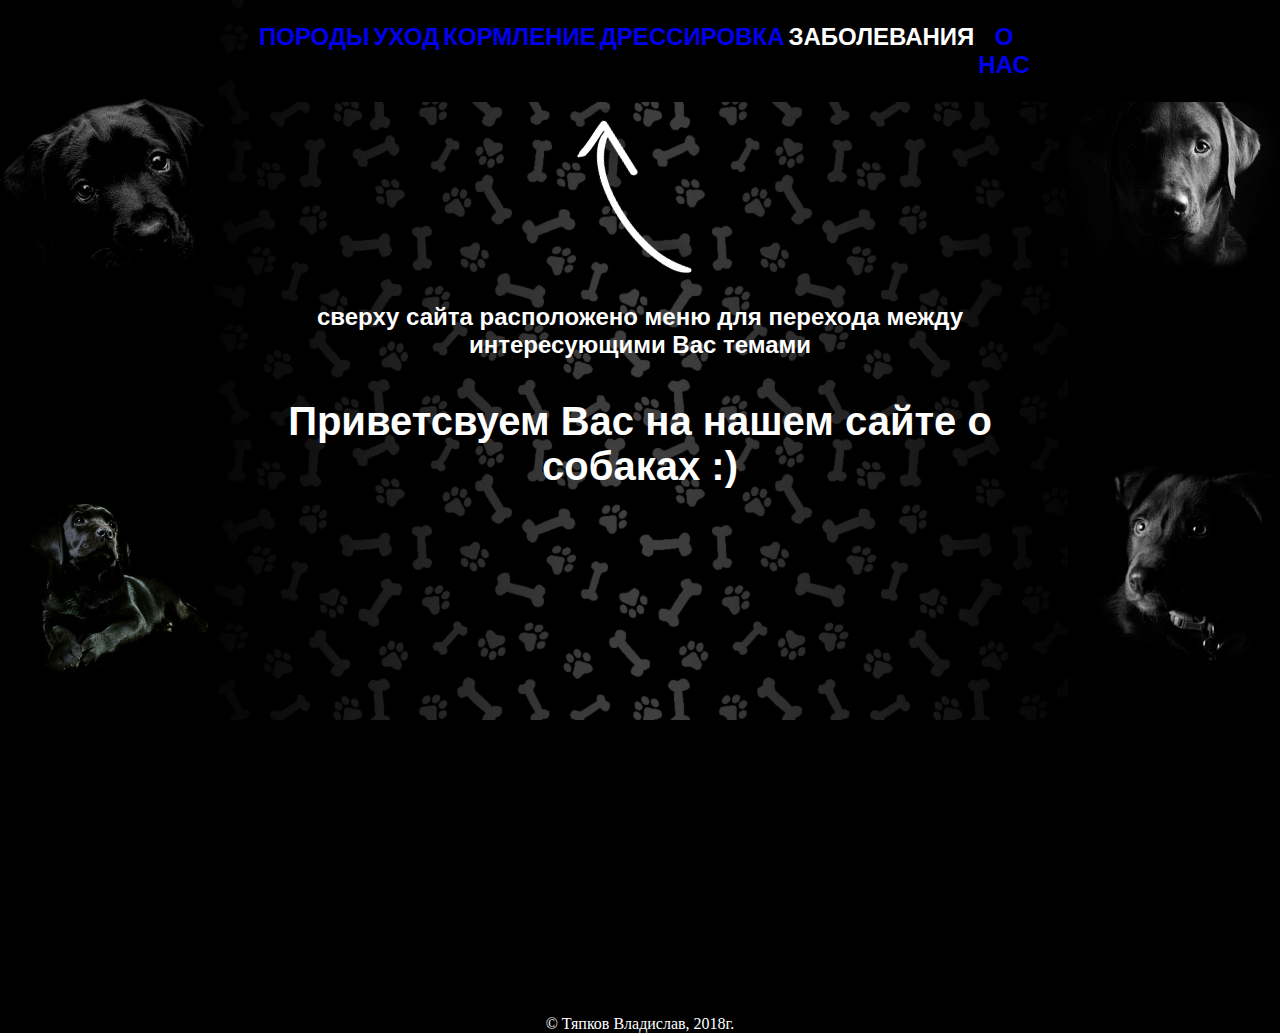
<file: web/index.html>
<!DOCTYPE html PUBLIC "-//W3C//DTD HTML 4.01 Transitional//EN"" "http://www.w3.org/TR/html4/loose.dtd">
<html>
<link rel="stylesheet" type="text/css" href="css/style.css">
<head>
<title>ГЛАВАНЯ</title>
</head>
<body>
<table class="fixed" background="images/123123.jpg">
  <tr>
    <td><h2><a href="poroda.html">ПОРОДЫ &nbsp;&nbsp;&nbsp;&nbsp;&nbsp;&nbsp;&nbsp;&nbsp;&nbsp;</a></h2></td>
	<td><h2><a href="uhod.html">УХОД &nbsp;&nbsp;&nbsp;&nbsp;&nbsp;&nbsp;&nbsp;&nbsp;</a></h2></td>
    <td><h2><a href="kormlenie.html">КОРМЛЕНИЕ &nbsp;&nbsp;&nbsp;&nbsp;&nbsp;&nbsp;&nbsp;&nbsp;&nbsp;&nbsp;</a></h2></td>
    <td><h2><a href="dress.html">ДРЕССИРОВКА &nbsp;&nbsp;&nbsp;&nbsp;&nbsp;&nbsp;&nbsp;&nbsp;&nbsp;&nbsp;</a></h2></td>
    <td><h2>ЗАБОЛЕВАНИЯ &nbsp;&nbsp;&nbsp;&nbsp;&nbsp;&nbsp;&nbsp;&nbsp;&nbsp;</h2></td>
    <td><h2><a href="nas.html">О НАС</a></h2></td>
	 <td>&nbsp;&nbsp;&nbsp;&nbsp;&nbsp;&nbsp;&nbsp;&nbsp;&nbsp;&nbsp;&nbsp;&nbsp;&nbsp;&nbsp;&nbsp;&nbsp;&nbsp;&nbsp;&nbsp;&nbsp;&nbsp;&nbsp;&nbsp;&nbsp;&nbsp;&nbsp;&nbsp;&nbsp;&nbsp;&nbsp;&nbsp;&nbsp;&nbsp;&nbsp;&nbsp;&nbsp;&nbsp;&nbsp;&nbsp;&nbsp;&nbsp;&nbsp;&nbsp;&nbsp;&nbsp;&nbsp;&nbsp;&nbsp;&nbsp;&nbsp;&nbsp;&nbsp;&nbsp;&nbsp;&nbsp;&nbsp;&nbsp;&nbsp;&nbsp;&nbsp;&nbsp;&nbsp;&nbsp;&nbsp;&nbsp;&nbsp;&nbsp;&nbsp;&nbsp;&nbsp;&nbsp;&nbsp;&nbsp;&nbsp;&nbsp;&nbsp;&nbsp;&nbsp;&nbsp;&nbsp;&nbsp;&nbsp;&nbsp;&nbsp;&nbsp;&nbsp;&nbsp;&nbsp;&nbsp;&nbsp;&nbsp;&nbsp;&nbsp;&nbsp;&nbsp;&nbsp;&nbsp;&nbsp;&nbsp;&nbsp;&nbsp;&nbsp;&nbsp;&nbsp;&nbsp;&nbsp;&nbsp;&nbsp;&nbsp;&nbsp;&nbsp;&nbsp;&nbsp;&nbsp;&nbsp;&nbsp;&nbsp;&nbsp;&nbsp;&nbsp;&nbsp;&nbsp;&nbsp;&nbsp;&nbsp;&nbsp;&nbsp;&nbsp;&nbsp;&nbsp;&nbsp;&nbsp;&nbsp;&nbsp;&nbsp;&nbsp;&nbsp;&nbsp;&nbsp;&nbsp;&nbsp;&nbsp;&nbsp;&nbsp;&nbsp;&nbsp;&nbsp;&nbsp;&nbsp;&nbsp;&nbsp;&nbsp;&nbsp;&nbsp;&nbsp;&nbsp;&nbsp;&nbsp;&nbsp;&nbsp;&nbsp;&nbsp;&nbsp;&nbsp;&nbsp;</td>
  </tr>
</table><br><br><br><br><br><br>
<img  class="center-img" src="images/index.png">

<h1>сверху сайта расположено меню для перехода между интересующими Вас темами</h1>
<h3>Приветсвуем Вас на нашем сайте о собаках :)</h3>
<br><br><br><br><br><br><br><br><br><br><br><br><br><br><br><br><br><br><br><br><br><br><br><br><br><br><br>
<footer>© Тяпков Владислав, 2018г.</footer>
</body>
</html>
</file>
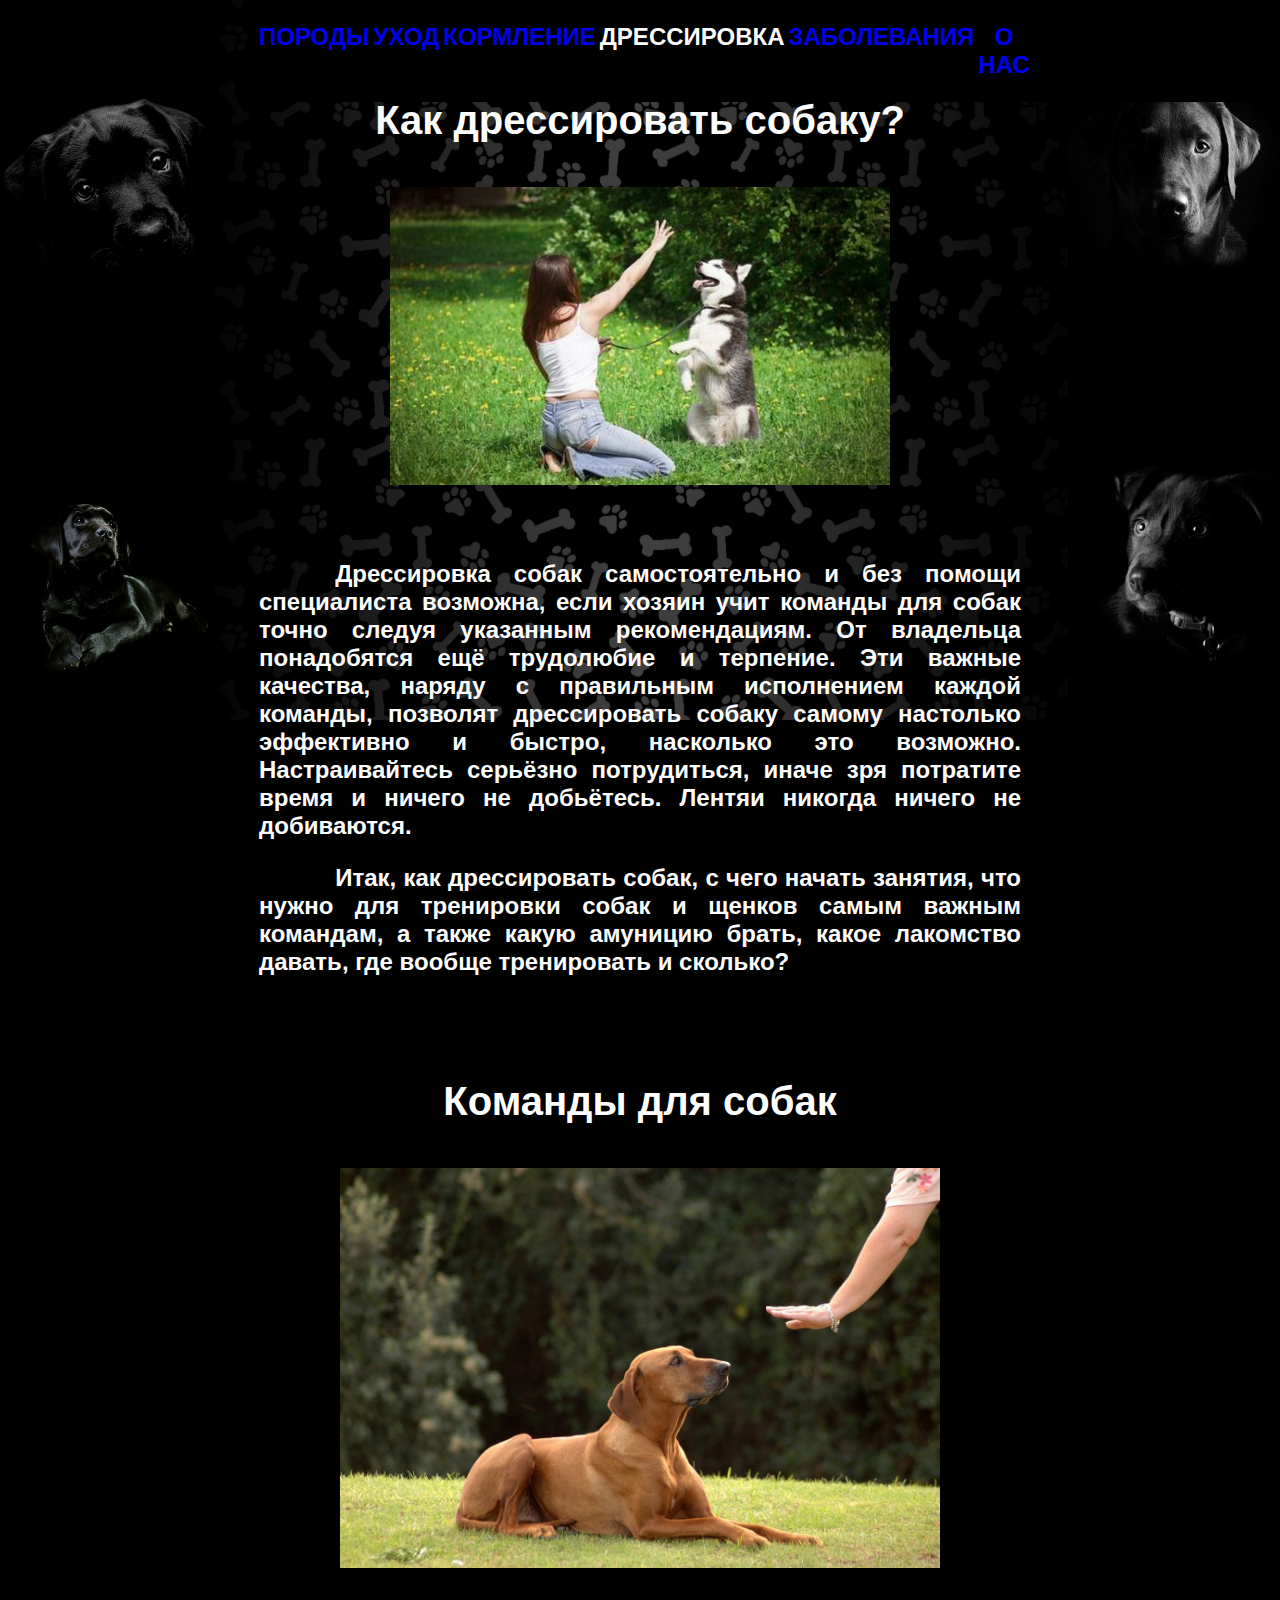
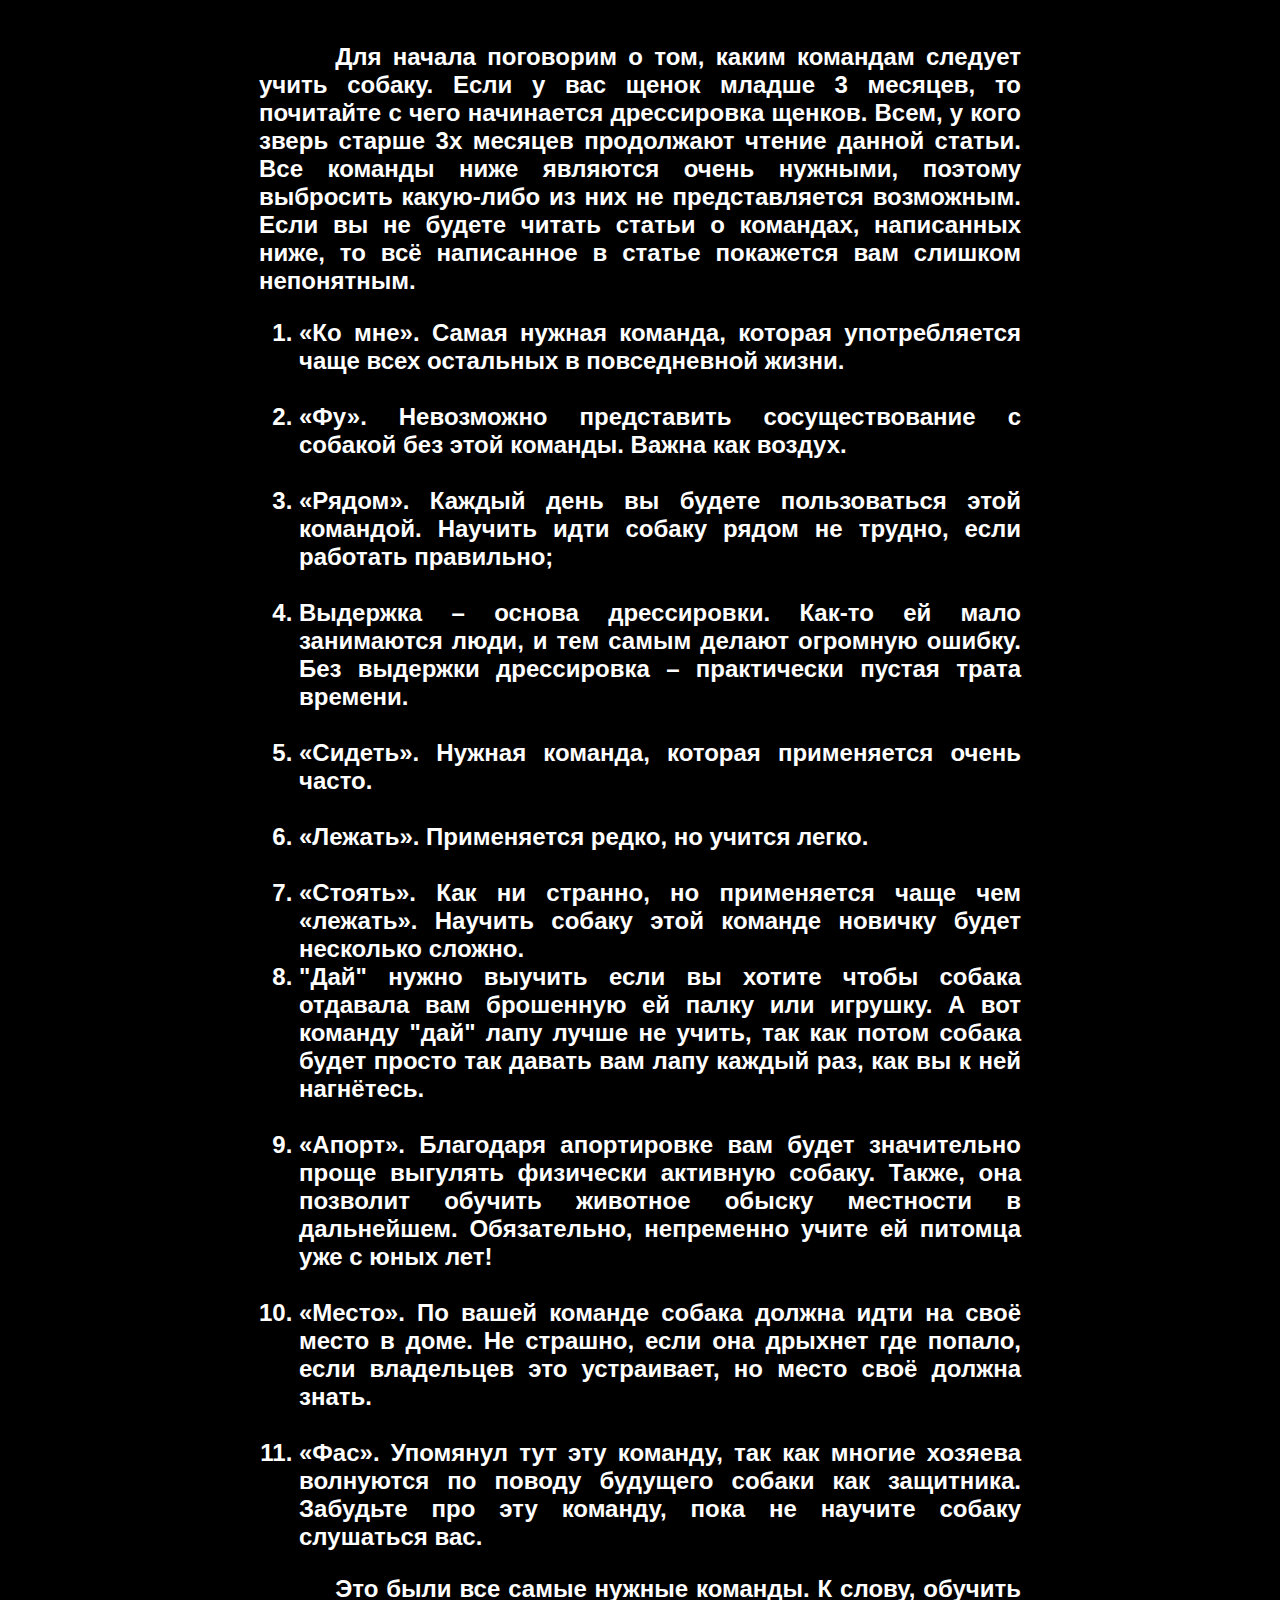
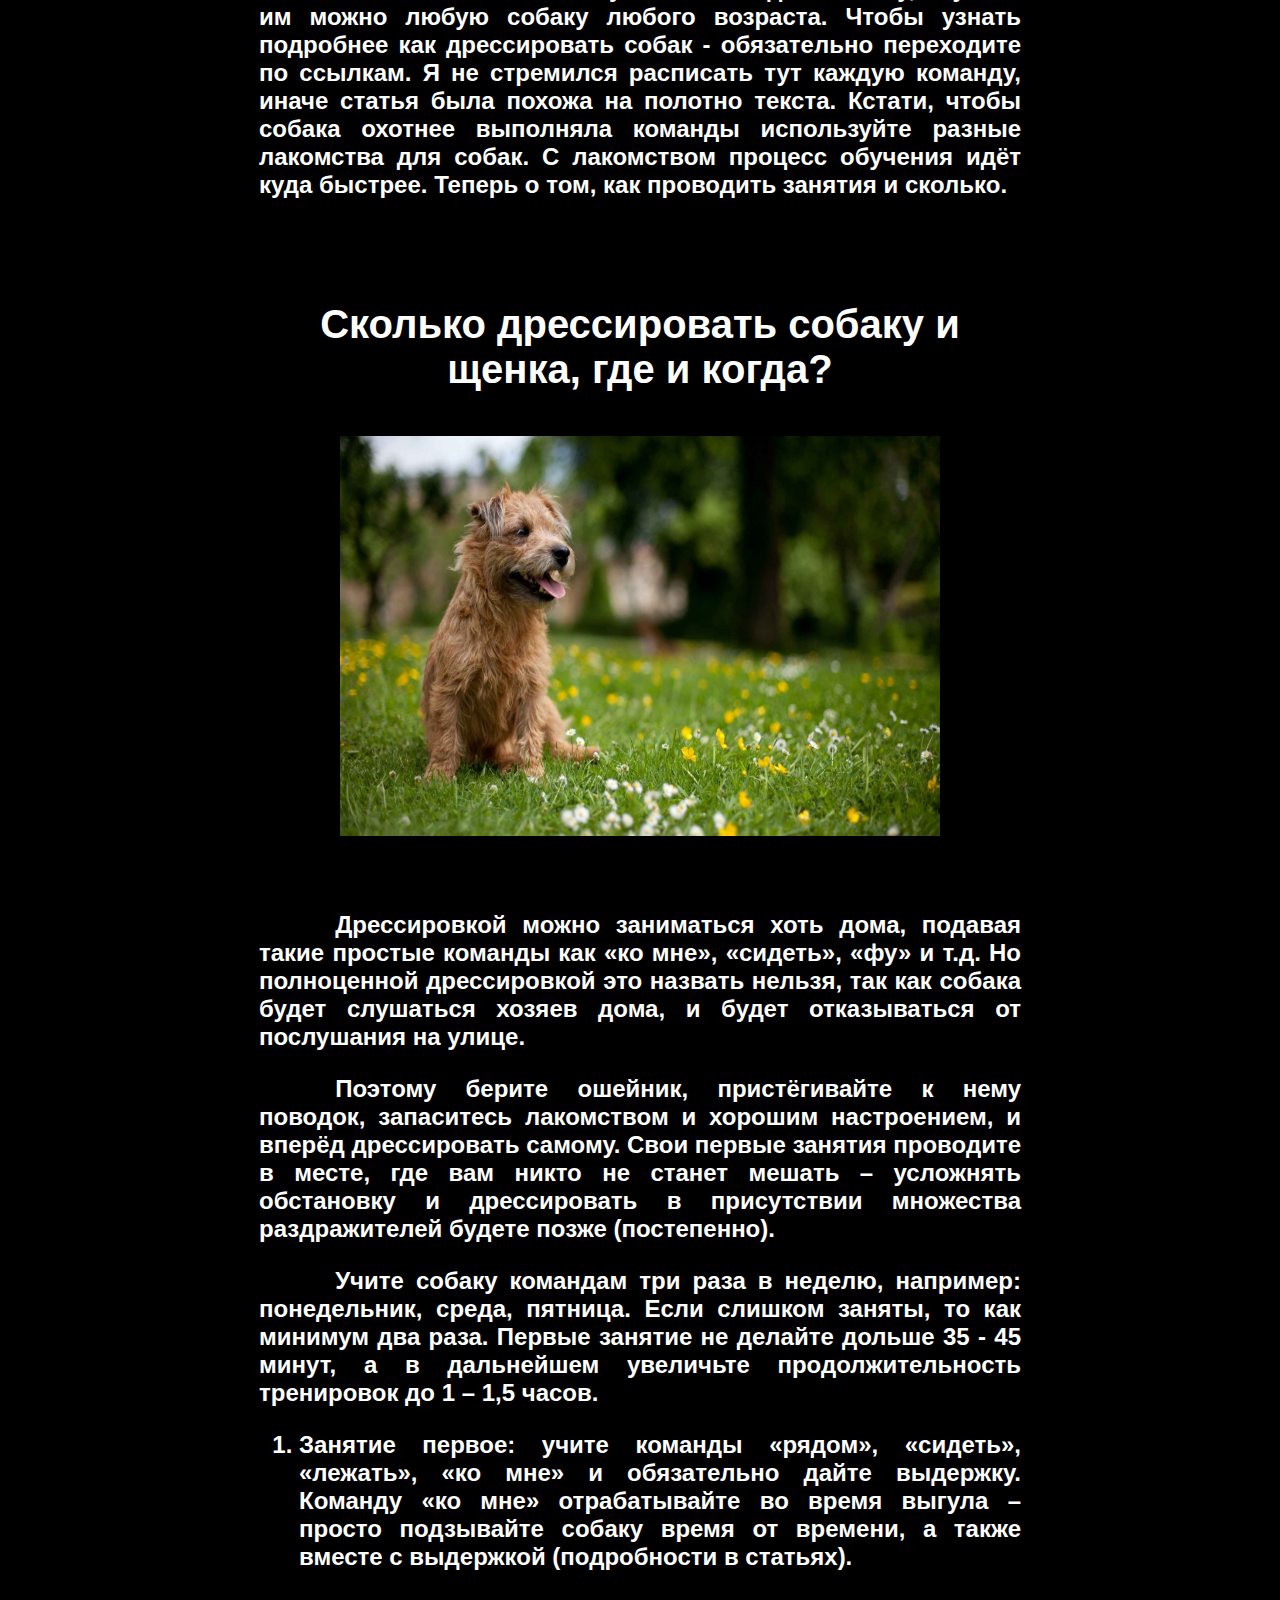
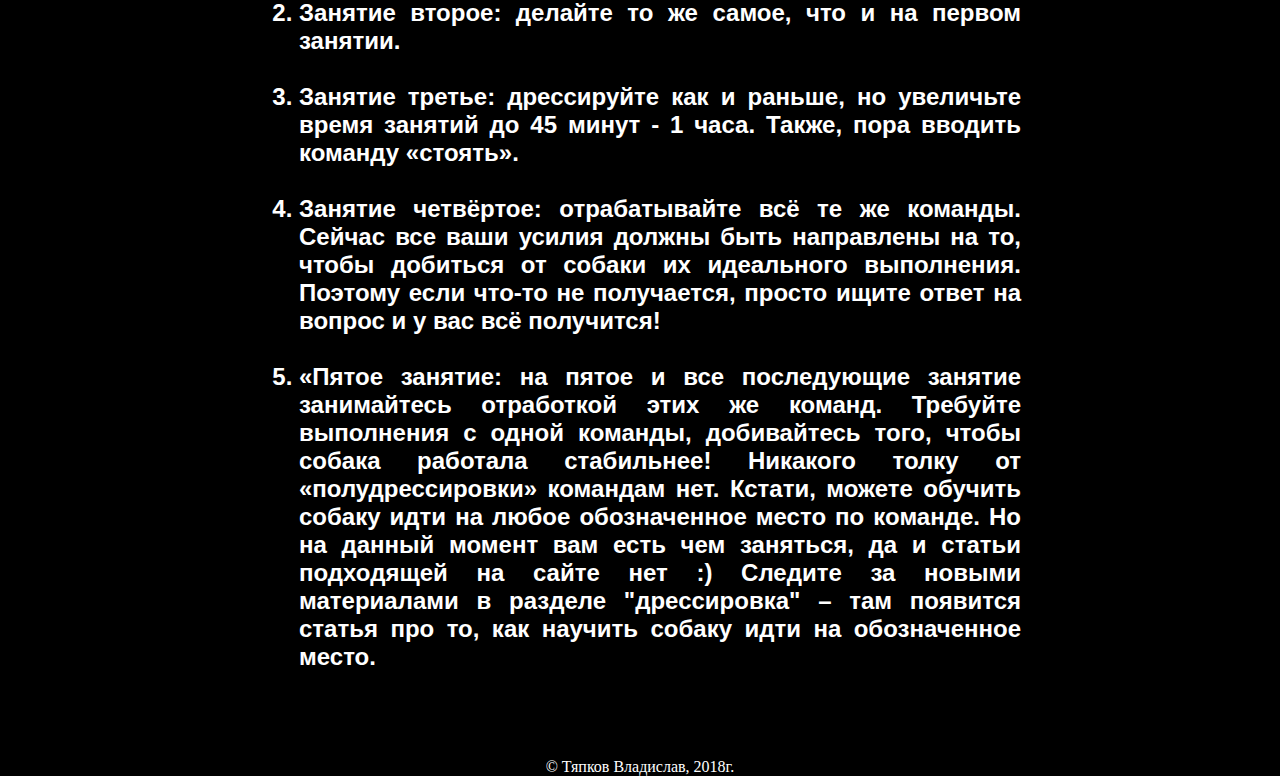
<file: web/dress.html>
<!DOCTYPE html PUBLIC "-//W3C//DTD HTML 4.01 Transitional//EN"" "http://www.w3.org/TR/html4/loose.dtd">
<html>
<link rel="stylesheet" type="text/css" href="css/style.css">
<head>
<title>ДРЕССИРОВКА</title>
</head>
<body>
<table class="fixed" background="images/123123.jpg">
  <tr>
    <td><h2><a href="poroda.html">ПОРОДЫ &nbsp;&nbsp;&nbsp;&nbsp;&nbsp;&nbsp;&nbsp;&nbsp;&nbsp;</a></h2></td>
	<td><h2><a href="uhod.html">УХОД &nbsp;&nbsp;&nbsp;&nbsp;&nbsp;&nbsp;&nbsp;&nbsp;</a></h2></td>
    <td><h2><a href="kormlenie.html">КОРМЛЕНИЕ &nbsp;&nbsp;&nbsp;&nbsp;&nbsp;&nbsp;&nbsp;&nbsp;&nbsp;&nbsp;</a></h2></td>
    <td><h2>ДРЕССИРОВКА &nbsp;&nbsp;&nbsp;&nbsp;&nbsp;&nbsp;&nbsp;&nbsp;&nbsp;&nbsp;</h2></td>
    <td><h2><a href="bol.html">ЗАБОЛЕВАНИЯ &nbsp;&nbsp;&nbsp;&nbsp;&nbsp;&nbsp;&nbsp;&nbsp;&nbsp;</a></h2></td>
    <td><h2><a href="nas.html">О НАС</a></h2></td>
	 <td>&nbsp;&nbsp;&nbsp;&nbsp;&nbsp;&nbsp;&nbsp;&nbsp;&nbsp;&nbsp;&nbsp;&nbsp;&nbsp;&nbsp;&nbsp;&nbsp;&nbsp;&nbsp;&nbsp;&nbsp;&nbsp;&nbsp;&nbsp;&nbsp;&nbsp;&nbsp;&nbsp;&nbsp;&nbsp;&nbsp;&nbsp;&nbsp;&nbsp;&nbsp;&nbsp;&nbsp;&nbsp;&nbsp;&nbsp;&nbsp;&nbsp;&nbsp;&nbsp;&nbsp;&nbsp;&nbsp;&nbsp;&nbsp;&nbsp;&nbsp;&nbsp;&nbsp;&nbsp;&nbsp;&nbsp;&nbsp;&nbsp;&nbsp;&nbsp;&nbsp;&nbsp;&nbsp;&nbsp;&nbsp;&nbsp;&nbsp;&nbsp;&nbsp;&nbsp;&nbsp;&nbsp;&nbsp;&nbsp;&nbsp;&nbsp;&nbsp;&nbsp;&nbsp;&nbsp;&nbsp;&nbsp;&nbsp;&nbsp;&nbsp;&nbsp;&nbsp;&nbsp;&nbsp;&nbsp;&nbsp;&nbsp;&nbsp;&nbsp;&nbsp;&nbsp;&nbsp;&nbsp;&nbsp;&nbsp;&nbsp;&nbsp;&nbsp;&nbsp;&nbsp;&nbsp;&nbsp;&nbsp;&nbsp;&nbsp;&nbsp;&nbsp;&nbsp;&nbsp;&nbsp;&nbsp;&nbsp;&nbsp;&nbsp;&nbsp;&nbsp;&nbsp;&nbsp;&nbsp;&nbsp;&nbsp;&nbsp;&nbsp;&nbsp;&nbsp;&nbsp;&nbsp;&nbsp;&nbsp;&nbsp;&nbsp;&nbsp;&nbsp;&nbsp;&nbsp;&nbsp;&nbsp;&nbsp;&nbsp;&nbsp;&nbsp;&nbsp;&nbsp;&nbsp;&nbsp;&nbsp;&nbsp;&nbsp;&nbsp;&nbsp;&nbsp;&nbsp;&nbsp;&nbsp;&nbsp;&nbsp;&nbsp;&nbsp;&nbsp;&nbsp;&nbsp;</td>
  </tr>
</table><br><br><br>
<h3 class ="word">Как дрессировать собаку?</h3>
<p align="center"><img border="0" width="500px" hieght="300px" src="images/dress.jpg"></p>
<table width="100%" >
  <tr>
    <td><h6><p style="text-indent: 10%;">Дрессировка собак самостоятельно и без помощи специалиста возможна, если хозяин учит команды для собак точно следуя указанным рекомендациям. От владельца понадобятся ещё трудолюбие и терпение. Эти важные качества, наряду с правильным исполнением каждой команды, позволят дрессировать собаку самому настолько эффективно и быстро, насколько это возможно. Настраивайтесь серьёзно потрудиться, иначе зря потратите время и ничего не добьётесь. Лентяи никогда ничего не добиваются.</p>

<p style="text-indent: 10%;">Итак, как дрессировать собак, с чего начать занятия, что нужно для тренировки собак и щенков самым важным командам, а также какую амуницию брать, какое лакомство давать, где вообще тренировать и сколько?</p></h6></td>
  </tr>
</table>

<h3 class ="word">Команды для собак</h3>
<p align="center"><img border="0" width="600" height="400" src="images/dress1.jpeg"></p>
<table width="100%">
  <tr>
    <td><h6><p style="text-indent: 10%;">Для начала поговорим о том, каким командам следует учить собаку. Если у вас щенок младше 3 месяцев, то почитайте с чего начинается дрессировка щенков. Всем, у кого зверь старше 3х месяцев продолжают чтение данной статьи.

Все команды ниже являются очень нужными, поэтому выбросить какую-либо из них не представляется возможным. Если вы не будете читать статьи о командах, написанных ниже, то всё написанное в статье покажется вам слишком непонятным.
	 <ol>
        <li>«Ко мне». Самая нужная команда, которая употребляется чаще всех остальных в повседневной жизни.</li><br>
        <li>«Фу». Невозможно представить сосуществование с собакой без этой команды. Важна как воздух.</li><br>
        <li>«Рядом». Каждый день вы будете пользоваться этой командой. Научить идти собаку рядом не трудно, если работать правильно;</li><br>
        <li>Выдержка – основа дрессировки. Как-то ей мало занимаются люди, и тем самым делают огромную ошибку. Без выдержки дрессировка – практически пустая трата времени.</li><br>
        <li>«Сидеть». Нужная команда, которая применяется очень часто.</li><br>
        <li>«Лежать». Применяется редко, но учится легко.</li><br>
        <li>«Стоять». Как ни странно, но применяется чаще чем «лежать». Научить собаку этой команде новичку будет несколько сложно.</li>
        <li>"Дай" нужно выучить если вы хотите чтобы собака отдавала вам брошенную ей палку или игрушку. А вот команду "дай" лапу лучше не учить, так как потом собака будет просто так давать вам лапу каждый раз, как вы к ней нагнётесь.</li><br>
		<li>«Апорт». Благодаря апортировке вам будет значительно проще выгулять физически активную собаку. Также, она позволит обучить животное обыску местности в дальнейшем. Обязательно, непременно учите ей питомца уже с юных лет!</li><br>
		<li>«Место». По вашей команде собака должна идти на своё место в доме. Не страшно, если она дрыхнет где попало, если владельцев это устраивает, но место своё должна знать.</li><br>
        <li>«Фас». Упомянул тут эту команду, так как многие хозяева волнуются по поводу будущего собаки как защитника. Забудьте про эту команду, пока не научите собаку слушаться вас.</li>
  </ol>
  <p style="text-indent: 10%;">Это были все самые нужные команды. К слову, обучить им можно любую собаку любого возраста. Чтобы узнать подробнее как дрессировать собак - обязательно переходите по ссылкам. Я не стремился расписать тут каждую команду, иначе статья была похожа на полотно текста. Кстати, чтобы собака охотнее выполняла команды используйте разные лакомства для собак. С лакомством процесс обучения идёт куда быстрее.

Теперь о том, как проводить занятия и сколько.</p>
  
	</p></h6></td>
  </tr>
</table>

<h3 class ="word">Сколько дрессировать собаку и щенка, где и когда?</h3>
<p align="center"><img border="0" width="600" height="400" src="images/dress2.jpg"></p>
<table width="100%">
  <tr>
	<td><h6><p style="text-indent: 10%;">Дрессировкой можно заниматься хоть дома, подавая такие простые команды как «ко мне», «сидеть», «фу» и т.д. Но полноценной дрессировкой это назвать нельзя, так как собака будет слушаться хозяев дома, и будет отказываться от послушания на улице.</p>

<p style="text-indent: 10%;">Поэтому берите ошейник, пристёгивайте к нему поводок, запаситесь лакомством и хорошим настроением, и вперёд дрессировать самому. Свои первые занятия проводите в месте, где вам никто не станет мешать – усложнять обстановку и дрессировать в присутствии множества раздражителей будете позже (постепенно).</p>

<p style="text-indent: 10%;">Учите собаку командам три раза в неделю, например: понедельник, среда, пятница. Если слишком заняты, то как минимум два раза. Первые занятие не делайте дольше 35 - 45 минут, а в дальнейшем увеличьте продолжительность тренировок до 1 – 1,5 часов.</p>
<ol>
        <li>Занятие первое: учите команды «рядом», «сидеть», «лежать», «ко мне» и обязательно дайте выдержку. Команду «ко мне» отрабатывайте во время выгула – просто подзывайте собаку время от времени, а также вместе с выдержкой (подробности в статьях).</li><br>
        <li>Занятие второе: делайте то же самое, что и на первом занятии.</li><br>
        <li>Занятие третье: дрессируйте как и раньше, но увеличьте время занятий до 45 минут - 1 часа. Также, пора вводить команду «стоять».</li><br>
        <li>Занятие четвёртое: отрабатывайте всё те же команды. Сейчас все ваши усилия должны быть направлены на то, чтобы добиться от собаки их идеального выполнения. Поэтому если что-то не получается, просто ищите ответ на вопрос и у вас всё получится!</li><br>
        <li>«Пятое занятие: на пятое и все последующие занятие занимайтесь отработкой этих же команд. Требуйте выполнения с одной команды, добивайтесь того, чтобы собака работала стабильнее! Никакого толку от «полудрессировки» командам нет. Кстати, можете обучить собаку идти на любое обозначенное место по команде. Но на данный момент вам есть чем заняться, да и статьи подходящей на сайте нет :) Следите за новыми материалами в разделе "дрессировка" – там появится статья про то, как научить собаку идти на обозначенное место.</li><br>
</ol>		
</h6></td>
 </tr>
</table>

<footer>© Тяпков Владислав, 2018г.</footer>
</body>
</html>
</file>
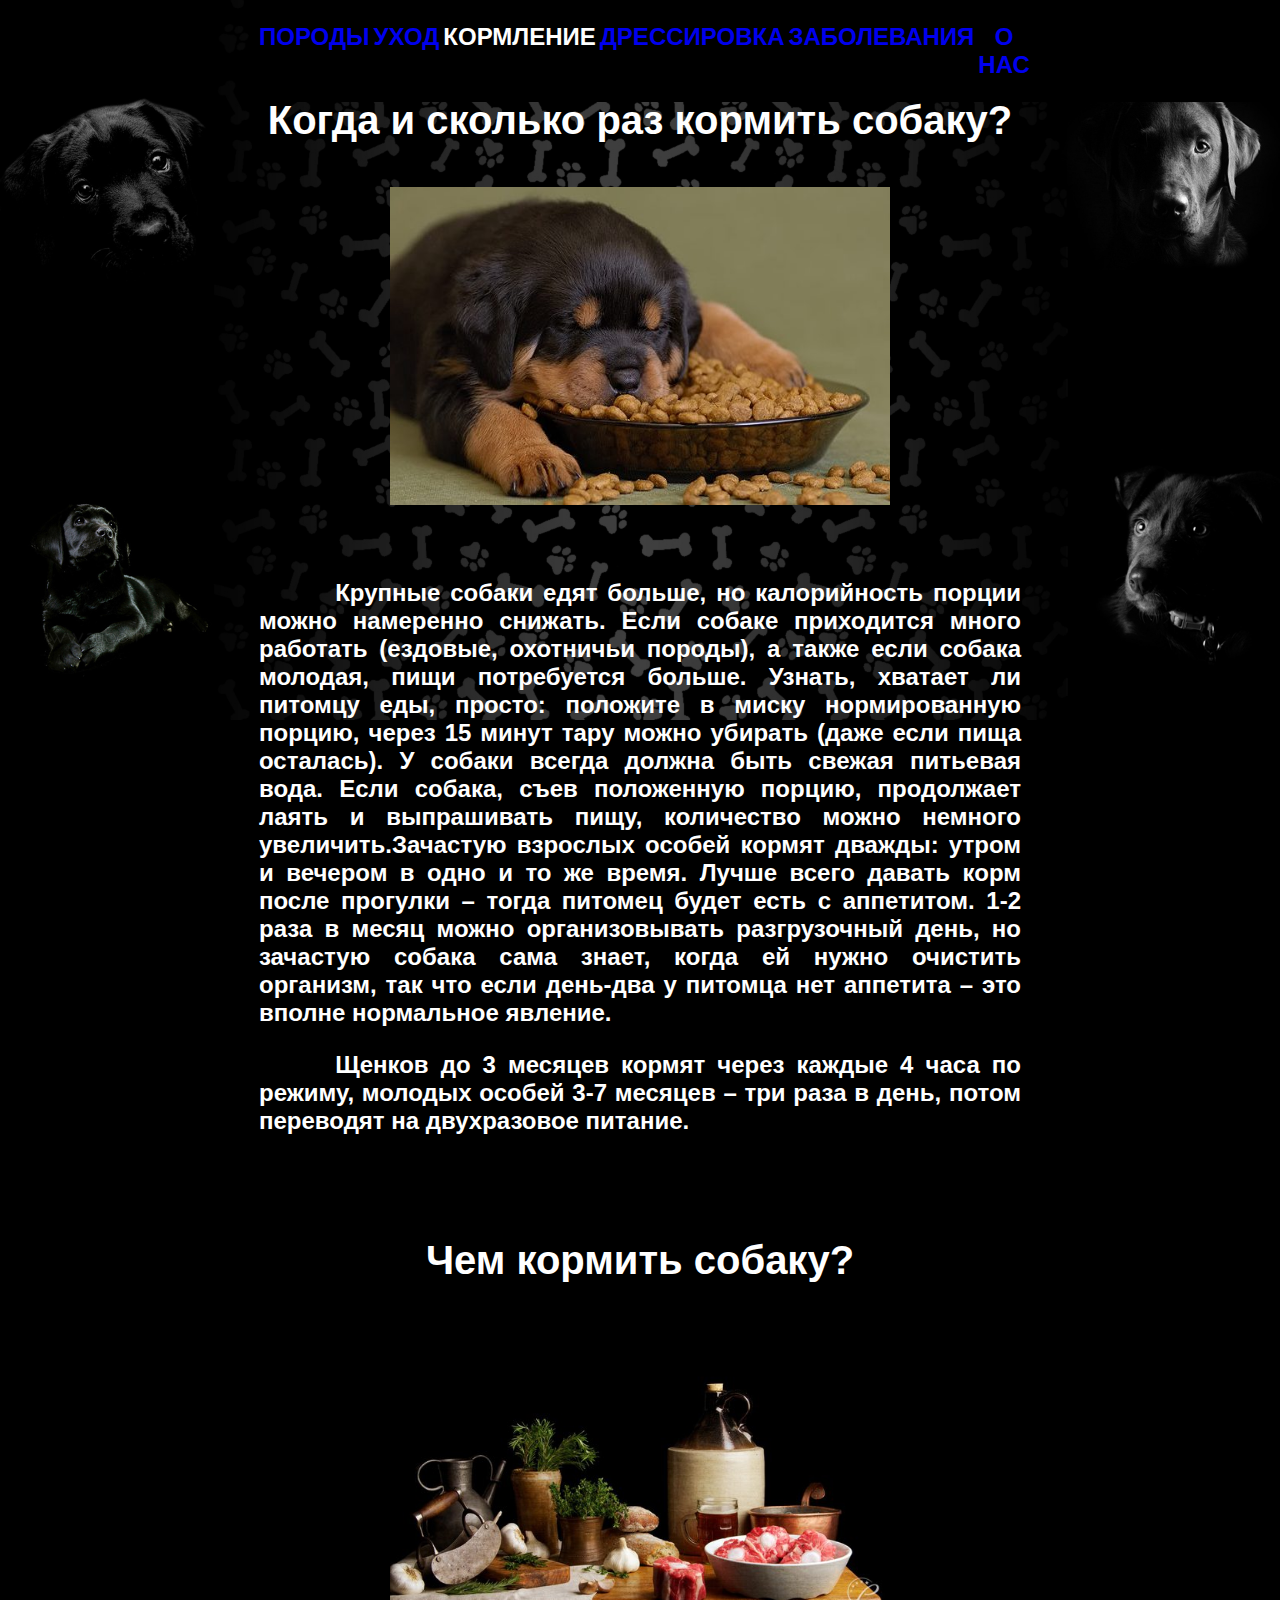
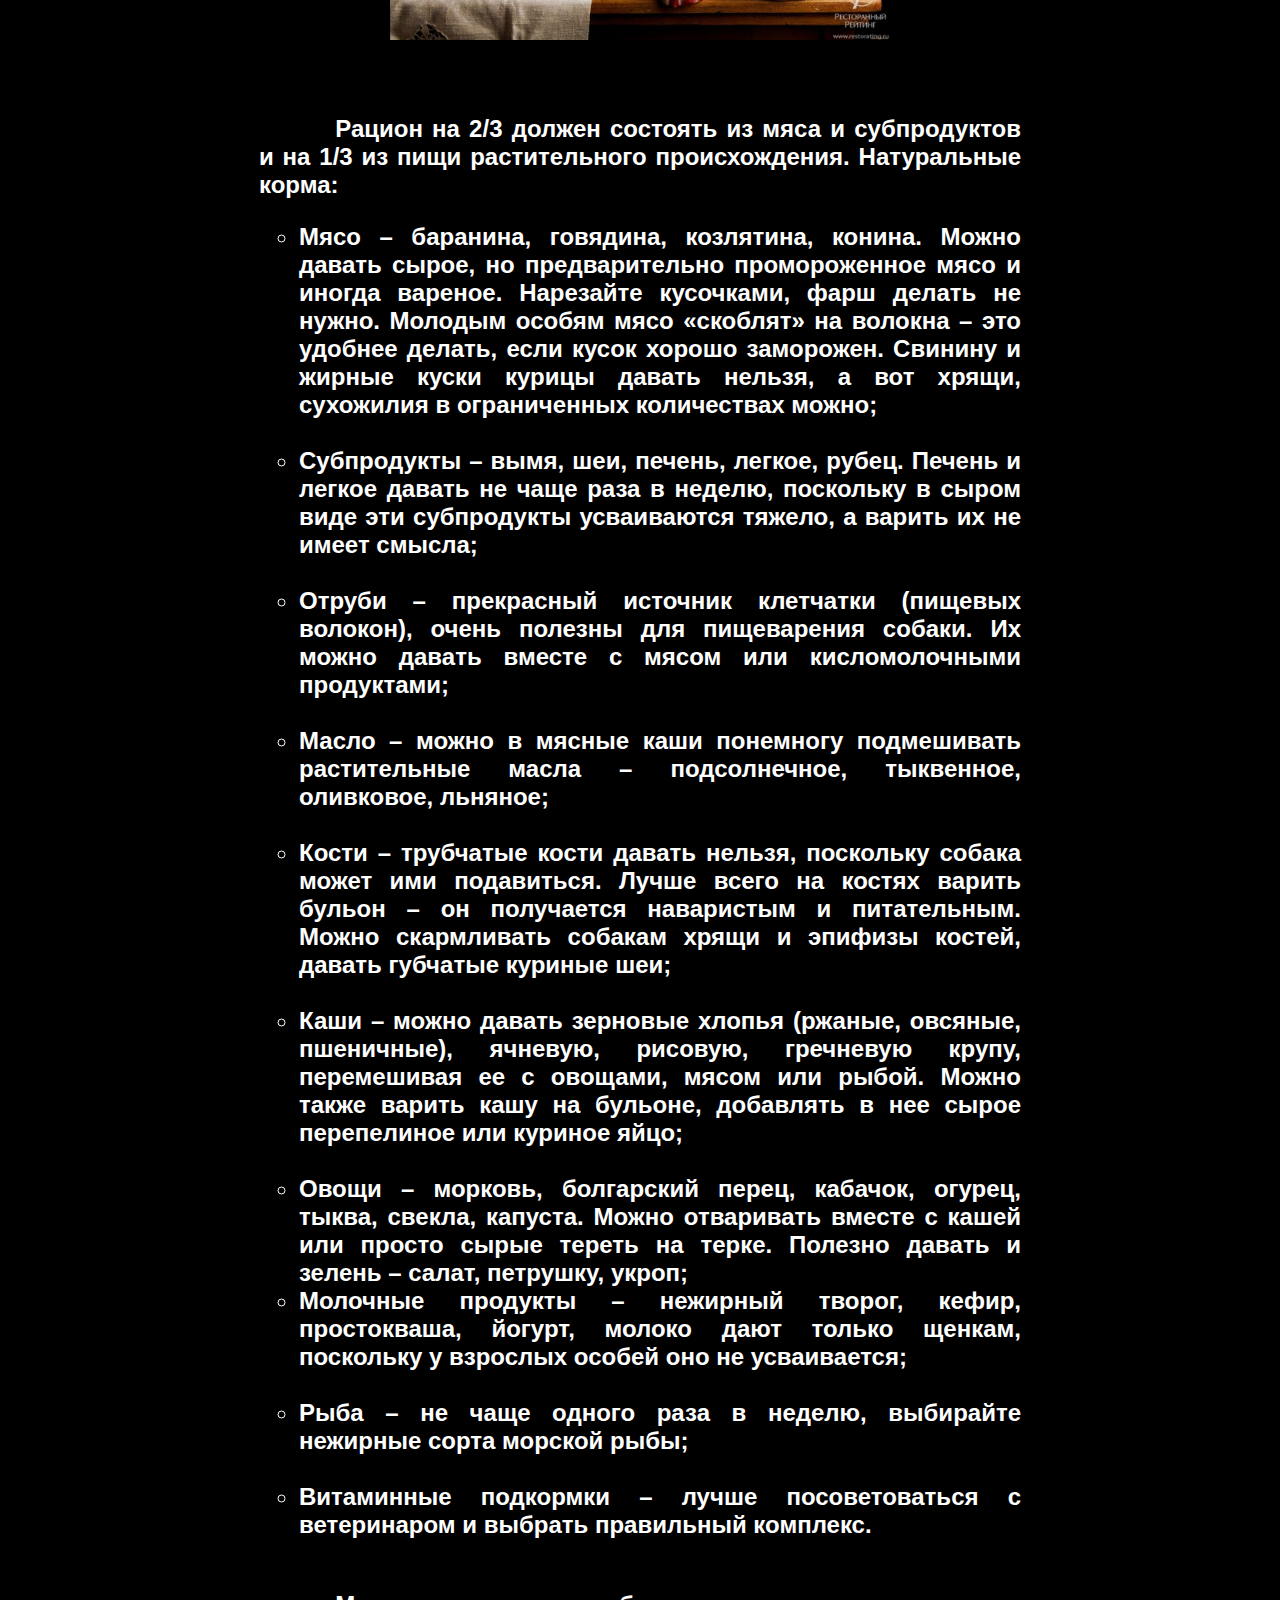
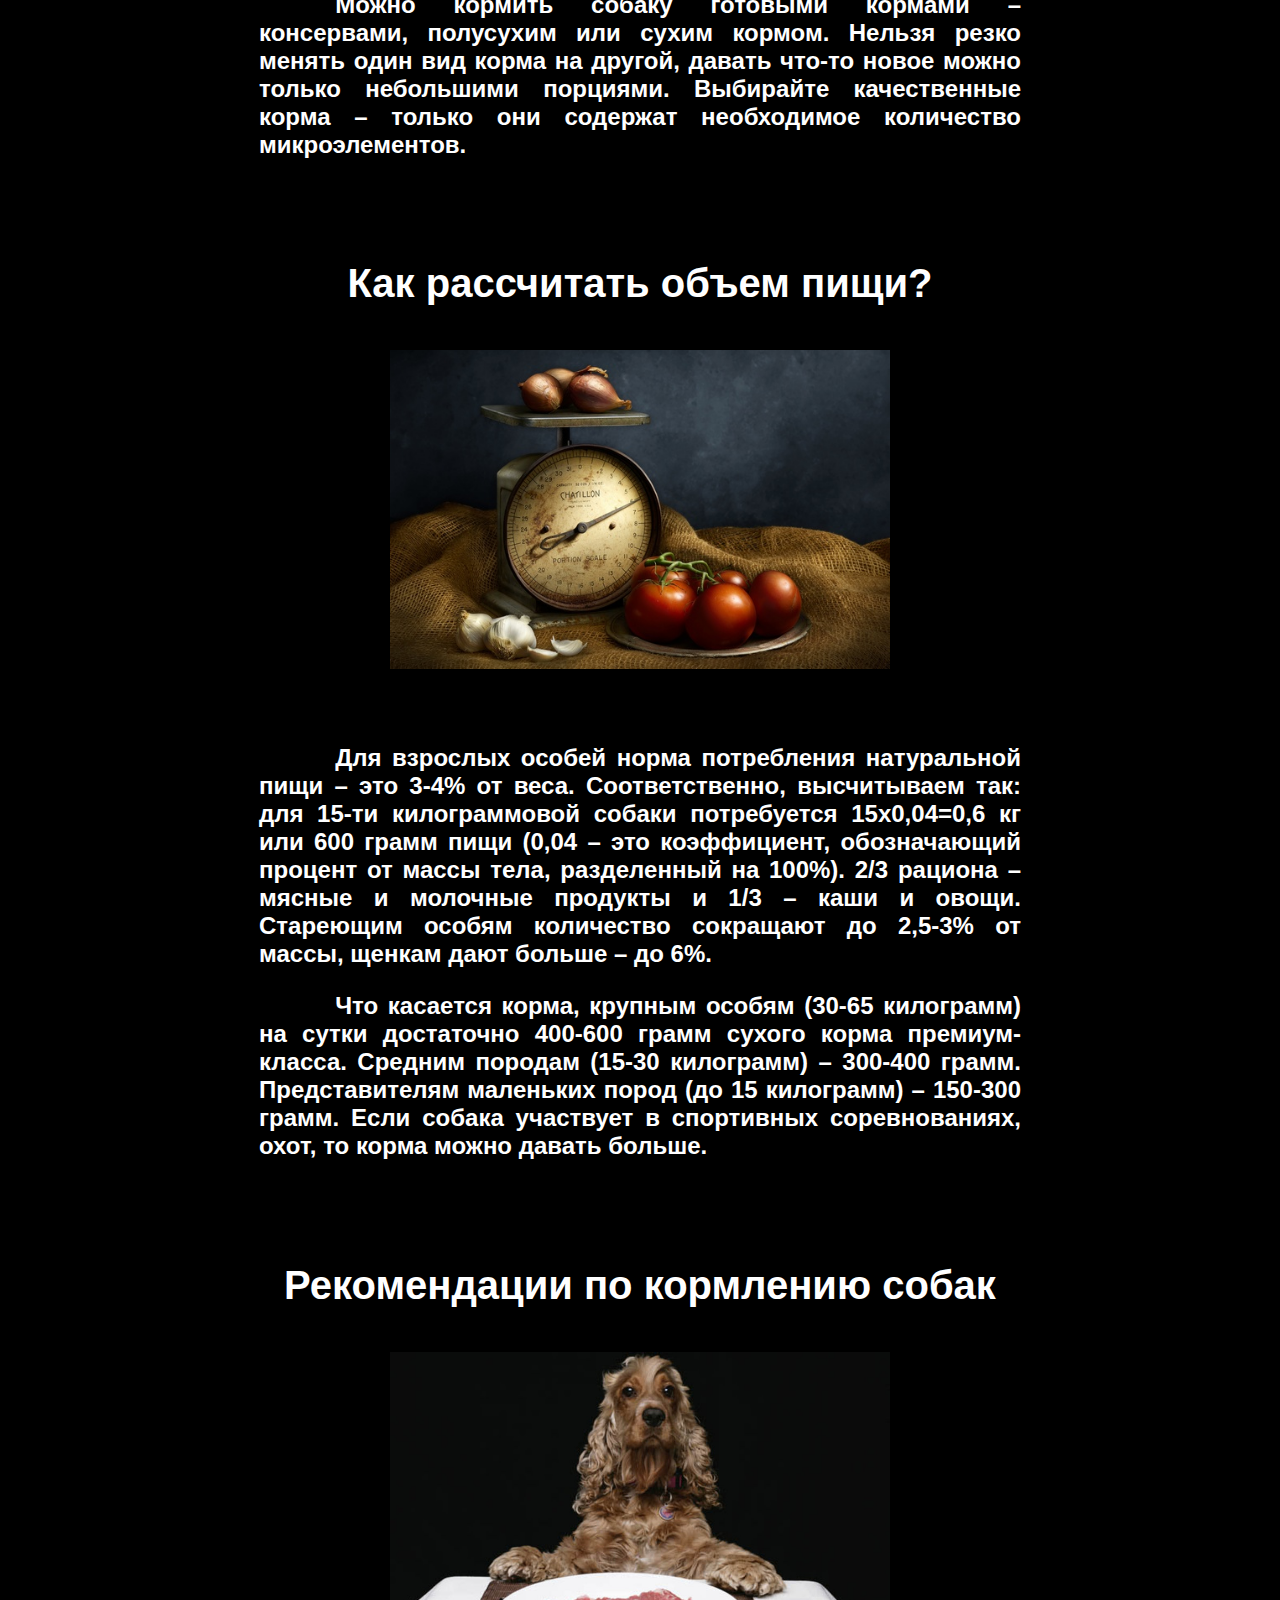
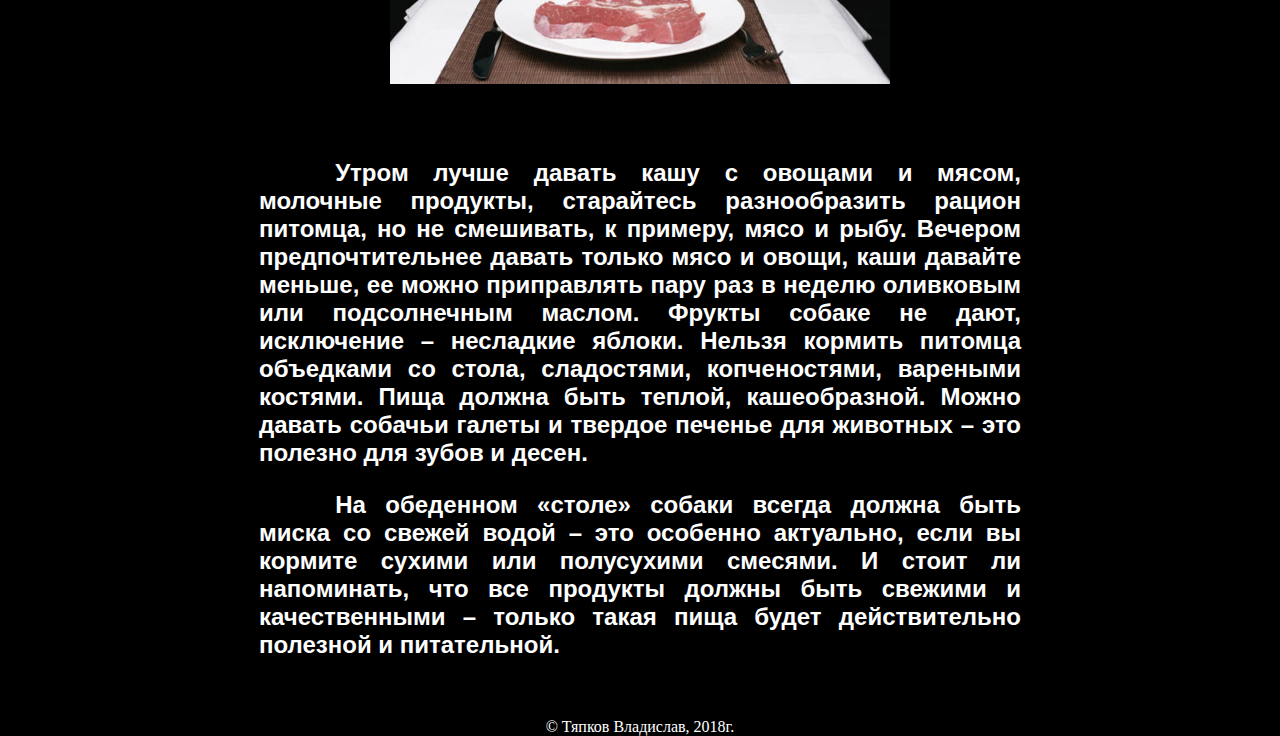
<file: web/kormlenie.html>
<!DOCTYPE html PUBLIC "-//W3C//DTD HTML 4.01 Transitional//EN"" "http://www.w3.org/TR/html4/loose.dtd">
<html>
<link rel="stylesheet" type="text/css" href="css/style.css">
<head>
<title>КОРМЛЕНИЕ</title>
</head>
<body>
<table class="fixed" background="images/123123.jpg">
  <tr>
    <td><h2><a href="poroda.html">ПОРОДЫ &nbsp;&nbsp;&nbsp;&nbsp;&nbsp;&nbsp;&nbsp;&nbsp;&nbsp;</a></h2></td>
	<td><h2><a href="uhod.html">УХОД &nbsp;&nbsp;&nbsp;&nbsp;&nbsp;&nbsp;&nbsp;&nbsp;</a></h2></td>
    <td><h2>КОРМЛЕНИЕ &nbsp;&nbsp;&nbsp;&nbsp;&nbsp;&nbsp;&nbsp;&nbsp;&nbsp;&nbsp;</h2></td>
    <td><h2><a href="dress.html">ДРЕССИРОВКА &nbsp;&nbsp;&nbsp;&nbsp;&nbsp;&nbsp;&nbsp;&nbsp;&nbsp;&nbsp;</a></h2></td>
    <td><h2><a href="bol.html">ЗАБОЛЕВАНИЯ &nbsp;&nbsp;&nbsp;&nbsp;&nbsp;&nbsp;&nbsp;&nbsp;&nbsp;</a></h2></td>
    <td><h2><a href="nas.html">О НАС</a></h2></td>
	 <td>&nbsp;&nbsp;&nbsp;&nbsp;&nbsp;&nbsp;&nbsp;&nbsp;&nbsp;&nbsp;&nbsp;&nbsp;&nbsp;&nbsp;&nbsp;&nbsp;&nbsp;&nbsp;&nbsp;&nbsp;&nbsp;&nbsp;&nbsp;&nbsp;&nbsp;&nbsp;&nbsp;&nbsp;&nbsp;&nbsp;&nbsp;&nbsp;&nbsp;&nbsp;&nbsp;&nbsp;&nbsp;&nbsp;&nbsp;&nbsp;&nbsp;&nbsp;&nbsp;&nbsp;&nbsp;&nbsp;&nbsp;&nbsp;&nbsp;&nbsp;&nbsp;&nbsp;&nbsp;&nbsp;&nbsp;&nbsp;&nbsp;&nbsp;&nbsp;&nbsp;&nbsp;&nbsp;&nbsp;&nbsp;&nbsp;&nbsp;&nbsp;&nbsp;&nbsp;&nbsp;&nbsp;&nbsp;&nbsp;&nbsp;&nbsp;&nbsp;&nbsp;&nbsp;&nbsp;&nbsp;&nbsp;&nbsp;&nbsp;&nbsp;&nbsp;&nbsp;&nbsp;&nbsp;&nbsp;&nbsp;&nbsp;&nbsp;&nbsp;&nbsp;&nbsp;&nbsp;&nbsp;&nbsp;&nbsp;&nbsp;&nbsp;&nbsp;&nbsp;&nbsp;&nbsp;&nbsp;&nbsp;&nbsp;&nbsp;&nbsp;&nbsp;&nbsp;&nbsp;&nbsp;&nbsp;&nbsp;&nbsp;&nbsp;&nbsp;&nbsp;&nbsp;&nbsp;&nbsp;&nbsp;&nbsp;&nbsp;&nbsp;&nbsp;&nbsp;&nbsp;&nbsp;&nbsp;&nbsp;&nbsp;&nbsp;&nbsp;&nbsp;&nbsp;&nbsp;&nbsp;&nbsp;&nbsp;&nbsp;&nbsp;&nbsp;&nbsp;&nbsp;&nbsp;&nbsp;&nbsp;&nbsp;&nbsp;&nbsp;&nbsp;&nbsp;&nbsp;&nbsp;&nbsp;&nbsp;&nbsp;&nbsp;&nbsp;&nbsp;&nbsp;&nbsp;</td>
  </tr>
</table><br><br><br>
<h3 class ="word">Когда и сколько раз кормить собаку?</h3>
<p align="center"><img border="0"  width="500px" hieght="300px" src="images/korm.jpg"></p>
<table width="100%" >
  <tr>
    <td><h6><p style="text-indent: 10%;">Крупные собаки едят больше, но калорийность порции можно намеренно снижать. Если собаке приходится много работать (ездовые, охотничьи породы), а также если собака молодая, пищи потребуется больше. Узнать, хватает ли питомцу еды, просто: положите в миску нормированную порцию, через 15 минут тару можно убирать (даже если пища осталась). У собаки всегда должна быть свежая питьевая вода. Если собака, съев положенную порцию, продолжает лаять и выпрашивать пищу, количество можно немного увеличить.Зачастую взрослых особей кормят дважды: утром и вечером в одно и то же время. Лучше всего давать корм после прогулки – тогда питомец будет есть с аппетитом. 1-2 раза в месяц можно организовывать разгрузочный день, но зачастую собака сама знает, когда ей нужно очистить организм, так что если день-два у питомца нет аппетита – это вполне нормальное явление.</p>

<p style="text-indent: 10%;">Щенков до 3 месяцев кормят через каждые 4 часа по режиму, молодых особей 3-7 месяцев – три раза в день, потом переводят на двухразовое питание.</p></h6></td>
  </tr>
</table>

<h3 class ="word">Чем кормить собаку?</h3>
<p align="center"><img border="0" width="500px" hieght="300px" src="images/korm1.jpg"></p>
<table width="100%">
  <tr>
    <td><h6><p style="text-indent: 10%;">Рацион на 2/3 должен состоять из мяса и субпродуктов и на 1/3 из пищи растительного происхождения. Натуральные корма:
	 <ul type="circle">
        <li>Мясо – баранина, говядина, козлятина, конина. Можно давать сырое, но предварительно промороженное мясо и иногда вареное. Нарезайте кусочками, фарш делать не нужно. Молодым особям мясо «скоблят» на волокна – это удобнее делать, если кусок хорошо заморожен. Свинину и жирные куски курицы давать нельзя, а вот хрящи, сухожилия в ограниченных количествах можно;</li><br>
        <li>Субпродукты – вымя, шеи, печень, легкое, рубец. Печень и легкое давать не чаще раза в неделю, поскольку в сыром виде эти субпродукты усваиваются тяжело, а варить их не имеет смысла;</li><br>
        <li>Отруби – прекрасный источник клетчатки (пищевых волокон), очень полезны для пищеварения собаки. Их можно давать вместе с мясом или кисломолочными продуктами;</li><br>
        <li>Масло – можно в мясные каши понемногу подмешивать растительные масла – подсолнечное, тыквенное, оливковое, льняное;</li><br>
        <li>Кости – трубчатые кости давать нельзя, поскольку собака может ими подавиться. Лучше всего на костях варить бульон – он получается наваристым и питательным. Можно скармливать собакам хрящи и эпифизы костей, давать губчатые куриные шеи;</li><br>
        <li>Каши – можно давать зерновые хлопья (ржаные, овсяные, пшеничные), ячневую, рисовую, гречневую крупу, перемешивая ее с овощами, мясом или рыбой. Можно также варить кашу на бульоне, добавлять в нее сырое перепелиное или куриное яйцо;</li><br>
        <li>Овощи – морковь, болгарский перец, кабачок, огурец, тыква, свекла, капуста. Можно отваривать вместе с кашей или просто сырые тереть на терке. Полезно давать и зелень – салат, петрушку, укроп;</li>
        <li>Молочные продукты – нежирный творог, кефир, простокваша, йогурт, молоко дают только щенкам, поскольку у взрослых особей оно не усваивается;</li><br>
		<li>Рыба – не чаще одного раза в неделю, выбирайте нежирные сорта морской рыбы;</li><br>
		<li>Витаминные подкормки – лучше посоветоваться с ветеринаром и выбрать правильный комплекс.</li><br>
  </ul>
  <p style="text-indent: 10%;">Можно кормить собаку готовыми кормами – консервами, полусухим или сухим кормом. Нельзя резко менять один вид корма на другой, давать что-то новое можно только небольшими порциями. Выбирайте качественные корма – только они содержат необходимое количество микроэлементов.</p>
  
	</p></h6></td>
  </tr>
</table>

<h3 class ="word">Как рассчитать объем пищи?</h3>
<p align="center"><img border="0" width="500px" hieght="300px" src="images/korm2.jpg"></p>
<table width="100%">
  <tr>
	<td><h6><p style="text-indent: 10%;">Для взрослых особей норма потребления натуральной пищи – это 3-4% от веса. Соответственно, высчитываем так: для 15-ти килограммовой собаки потребуется 15х0,04=0,6 кг или 600 грамм пищи (0,04 – это коэффициент, обозначающий процент от массы тела, разделенный на 100%). 2/3 рациона – мясные и молочные продукты и 1/3 – каши и овощи. Стареющим особям количество сокращают до 2,5-3% от массы, щенкам дают больше – до 6%.</p>

<p style="text-indent: 10%;">Что касается корма, крупным особям (30-65 килограмм) на сутки достаточно 400-600 грамм сухого корма премиум-класса. Средним породам (15-30 килограмм) – 300-400 грамм. Представителям маленьких пород (до 15 килограмм) – 150-300 грамм. Если собака участвует в спортивных соревнованиях, охот, то корма можно давать больше.</p>
</h6></td>
 </tr>
</table>

<h3 class ="word">Рекомендации по кормлению собак</h3>
<p align="center"><img border="0" width="500px" hieght="300px" src="images/korm3.jpg"></p>
<table width="100%">
  <tr>
    <td><h6><p style="text-indent: 10%;">Утром лучше давать кашу с овощами и мясом, молочные продукты, старайтесь разнообразить рацион питомца, но не смешивать, к примеру, мясо и рыбу. Вечером предпочтительнее давать только мясо и овощи, каши давайте меньше, ее можно приправлять пару раз в неделю оливковым или подсолнечным маслом. Фрукты собаке не дают, исключение – несладкие яблоки. Нельзя кормить питомца объедками со стола, сладостями, копченостями, вареными костями. Пища должна быть теплой, кашеобразной. Можно давать собачьи галеты и твердое печенье для животных – это полезно для зубов и десен.</p>

<p style="text-indent: 10%;">На обеденном «столе» собаки всегда должна быть миска со свежей водой – это особенно актуально, если вы кормите сухими или полусухими смесями. И стоит ли напоминать, что все продукты  должны быть свежими и качественными – только такая пища будет действительно полезной и питательной. </p></h6></td>
  </tr>
</table>

<footer>© Тяпков Владислав, 2018г.</footer>
</body>
</html>
</file>
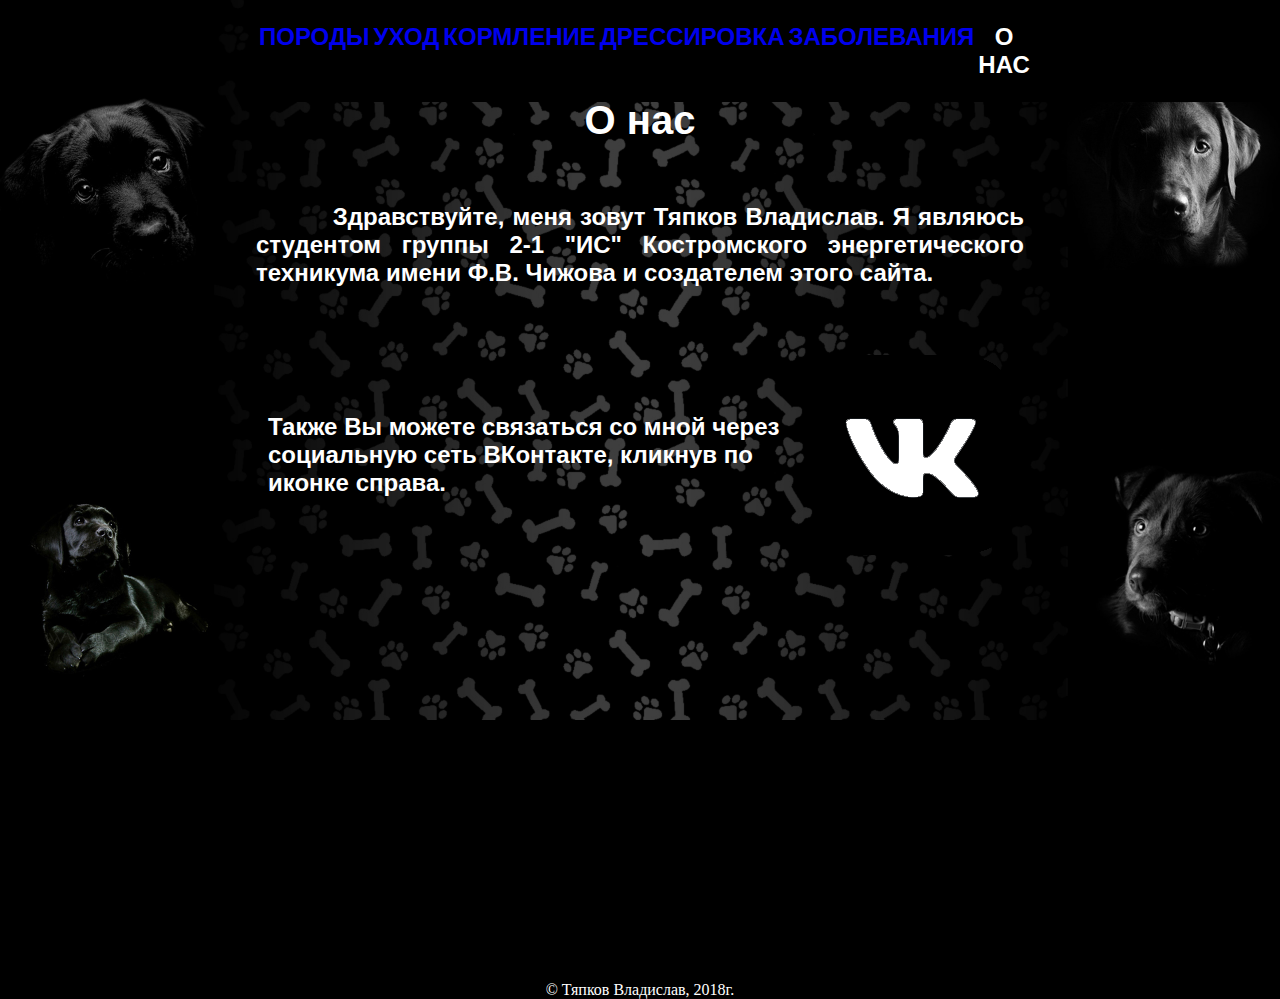
<file: web/nas.html>
<!DOCTYPE html PUBLIC "-//W3C//DTD HTML 4.01 Transitional//EN"" "http://www.w3.org/TR/html4/loose.dtd">
<html>
<link rel="stylesheet" type="text/css" href="css/style.css">
<head>
<title>О НАС</title>
</head>
<body>
<table class="fixed" background="images/123123.jpg">
  <tr>
    <td><h2><a href="uhod.html">ПОРОДЫ &nbsp;&nbsp;&nbsp;&nbsp;&nbsp;&nbsp;&nbsp;&nbsp;&nbsp;</a></h2></td>
	<td><h2><a href="uhod.html">УХОД &nbsp;&nbsp;&nbsp;&nbsp;&nbsp;&nbsp;&nbsp;&nbsp;</a></h2></td>
    <td><h2><a href="kormlenie.html">КОРМЛЕНИЕ &nbsp;&nbsp;&nbsp;&nbsp;&nbsp;&nbsp;&nbsp;&nbsp;&nbsp;&nbsp;</a></h2></td>
    <td><h2><a href="dress.html">ДРЕССИРОВКА &nbsp;&nbsp;&nbsp;&nbsp;&nbsp;&nbsp;&nbsp;&nbsp;&nbsp;&nbsp;</a></h2></td>
    <td><h2><a href="bol.html">ЗАБОЛЕВАНИЯ &nbsp;&nbsp;&nbsp;&nbsp;&nbsp;&nbsp;&nbsp;&nbsp;&nbsp;</a></h2></td>
    <td><h2>О НАС</h2></td>
	 <td>&nbsp;&nbsp;&nbsp;&nbsp;&nbsp;&nbsp;&nbsp;&nbsp;&nbsp;&nbsp;&nbsp;&nbsp;&nbsp;&nbsp;&nbsp;&nbsp;&nbsp;&nbsp;&nbsp;&nbsp;&nbsp;&nbsp;&nbsp;&nbsp;&nbsp;&nbsp;&nbsp;&nbsp;&nbsp;&nbsp;&nbsp;&nbsp;&nbsp;&nbsp;&nbsp;&nbsp;&nbsp;&nbsp;&nbsp;&nbsp;&nbsp;&nbsp;&nbsp;&nbsp;&nbsp;&nbsp;&nbsp;&nbsp;&nbsp;&nbsp;&nbsp;&nbsp;&nbsp;&nbsp;&nbsp;&nbsp;&nbsp;&nbsp;&nbsp;&nbsp;&nbsp;&nbsp;&nbsp;&nbsp;&nbsp;&nbsp;&nbsp;&nbsp;&nbsp;&nbsp;&nbsp;&nbsp;&nbsp;&nbsp;&nbsp;&nbsp;&nbsp;&nbsp;&nbsp;&nbsp;&nbsp;&nbsp;&nbsp;&nbsp;&nbsp;&nbsp;&nbsp;&nbsp;&nbsp;&nbsp;&nbsp;&nbsp;&nbsp;&nbsp;&nbsp;&nbsp;&nbsp;&nbsp;&nbsp;&nbsp;&nbsp;&nbsp;&nbsp;&nbsp;&nbsp;&nbsp;&nbsp;&nbsp;&nbsp;&nbsp;&nbsp;&nbsp;&nbsp;&nbsp;&nbsp;&nbsp;&nbsp;&nbsp;&nbsp;&nbsp;&nbsp;&nbsp;&nbsp;&nbsp;&nbsp;&nbsp;&nbsp;&nbsp;&nbsp;&nbsp;&nbsp;&nbsp;&nbsp;&nbsp;&nbsp;&nbsp;&nbsp;&nbsp;&nbsp;&nbsp;&nbsp;&nbsp;&nbsp;&nbsp;&nbsp;&nbsp;&nbsp;&nbsp;&nbsp;&nbsp;&nbsp;&nbsp;&nbsp;&nbsp;&nbsp;&nbsp;&nbsp;&nbsp;&nbsp;&nbsp;&nbsp;&nbsp;&nbsp;&nbsp;&nbsp;</td>
  </tr>
</table><br><br><br>
<h3 class ="word">О нас</h3>
<h6><p style="text-indent: 10%;">Здравствуйте, меня зовут Тяпков Владислав. Я являюсь студентом группы 2-1 "ИС" Костромского энергетического техникума имени Ф.В. Чижова и создателем этого сайта.</p></h6>
<table width="100%" cellpadding="10">
  <tr>
    <td><h4>Также Вы можете связаться со мной через социальную сеть ВКонтакте, кликнув по иконке справа.</h4></td>
    <td><a href="http://vk.com/go_pro_2015"  target="_blank"><img width="200px" hieght="200px" src="images/nas.png"></a></td>
  </tr>
</table>
<br><br><br><br><br><br><br><br><br><br><br><br><br><br><br><br><br><br><br><br><br><br><br>
<footer>© Тяпков Владислав, 2018г.</footer>
</body>
</html>
</file>
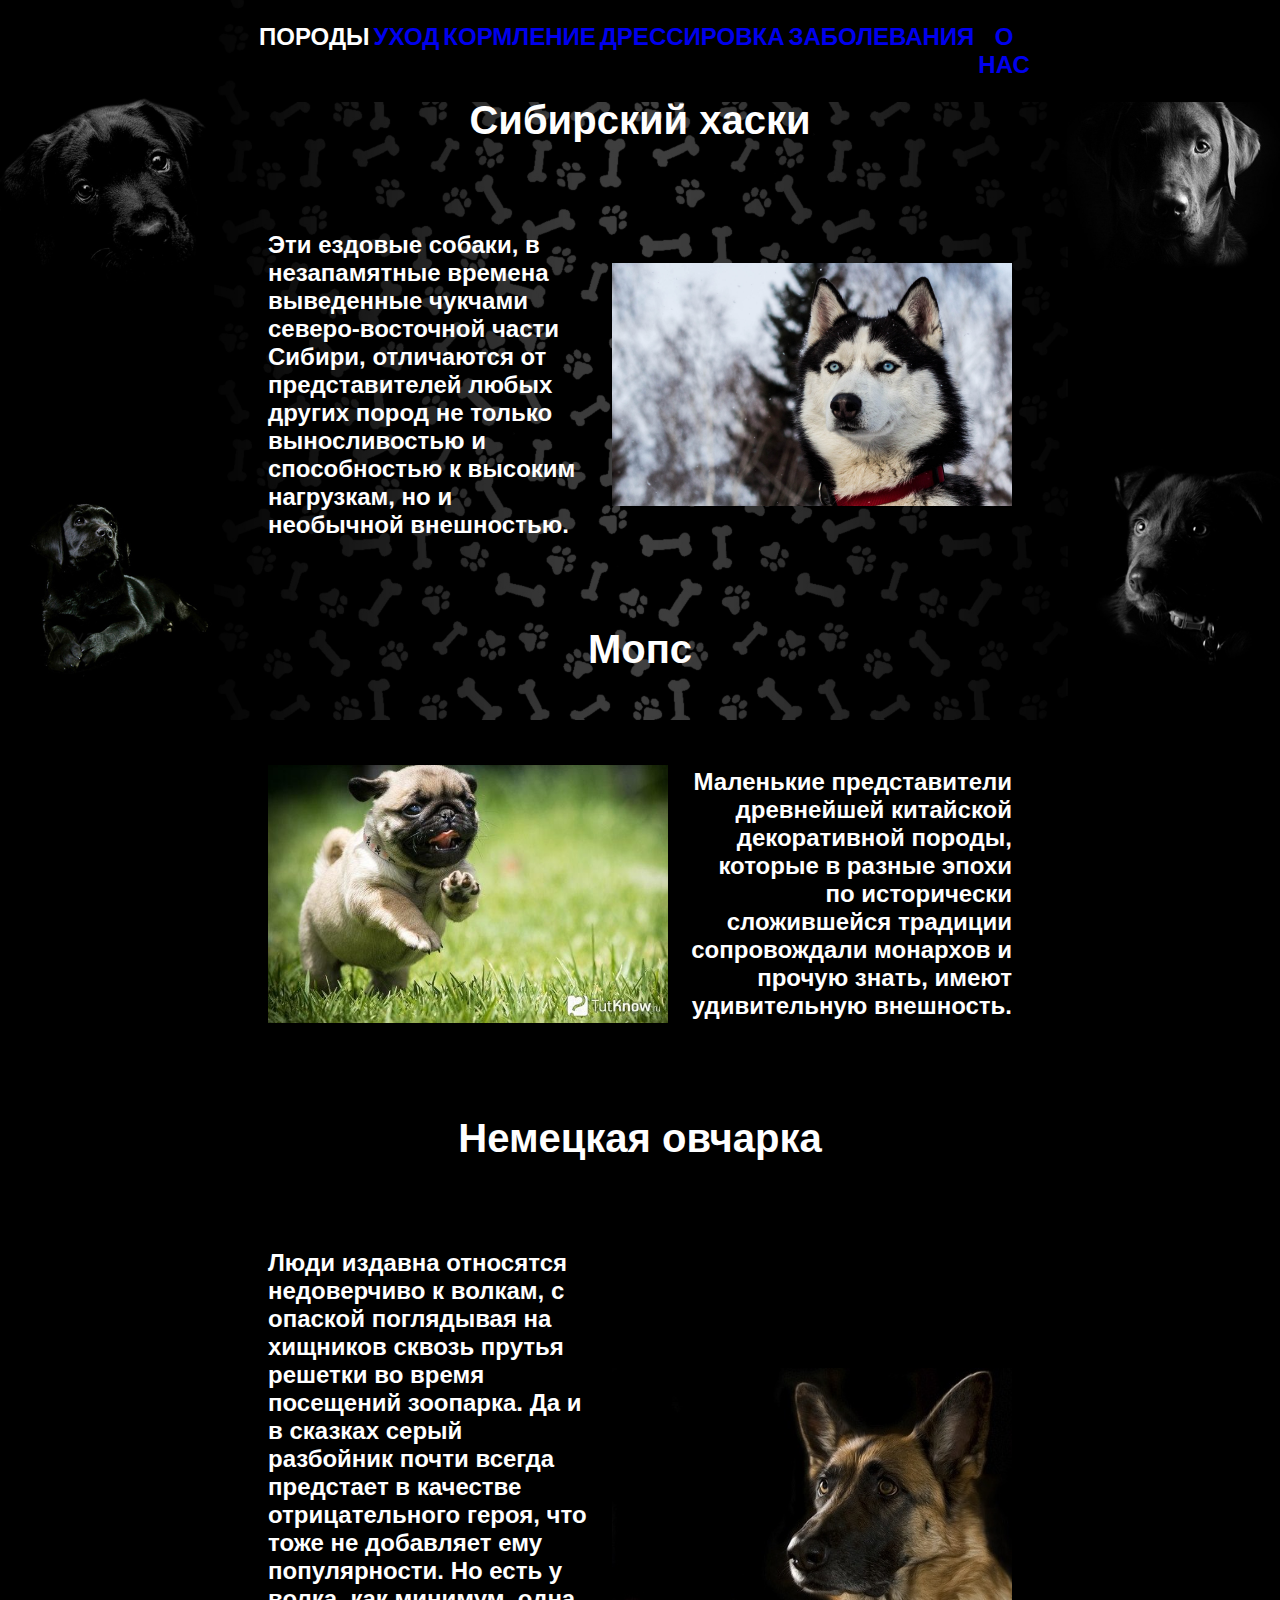
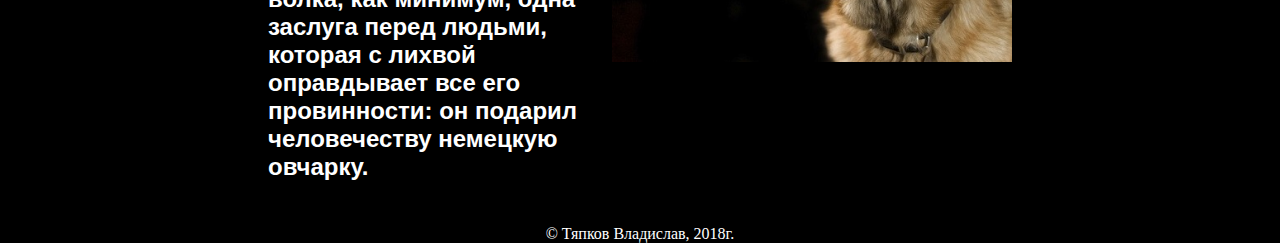
<file: web/poroda.html>
<!DOCTYPE html PUBLIC "-//W3C//DTD HTML 4.01 Transitional//EN"" "http://www.w3.org/TR/html4/loose.dtd">
<html>
<link rel="stylesheet" type="text/css" href="css/style.css">
<head>
<title>ПОРОДЫ</title>
</head>
<body>
<table class="fixed" background="images/123123.jpg">
  <tr>
    <td><h2>ПОРОДЫ &nbsp;&nbsp;&nbsp;&nbsp;&nbsp;&nbsp;&nbsp;&nbsp;&nbsp;</h2></td>
	<td><h2><a href="uhod.html">УХОД &nbsp;&nbsp;&nbsp;&nbsp;&nbsp;&nbsp;&nbsp;&nbsp;</a></h2></td>
    <td><h2><a href="kormlenie.html">КОРМЛЕНИЕ &nbsp;&nbsp;&nbsp;&nbsp;&nbsp;&nbsp;&nbsp;&nbsp;&nbsp;&nbsp;</a></h2></td>
    <td><h2><a href="dress.html">ДРЕССИРОВКА &nbsp;&nbsp;&nbsp;&nbsp;&nbsp;&nbsp;&nbsp;&nbsp;&nbsp;&nbsp;</a></h2></td>
    <td><h2><a href="bol.html">ЗАБОЛЕВАНИЯ &nbsp;&nbsp;&nbsp;&nbsp;&nbsp;&nbsp;&nbsp;&nbsp;&nbsp;</a></h2></td>
    <td><h2><a href="nas.html">О НАС</a></h2></td>
	 <td>&nbsp;&nbsp;&nbsp;&nbsp;&nbsp;&nbsp;&nbsp;&nbsp;&nbsp;&nbsp;&nbsp;&nbsp;&nbsp;&nbsp;&nbsp;&nbsp;&nbsp;&nbsp;&nbsp;&nbsp;&nbsp;&nbsp;&nbsp;&nbsp;&nbsp;&nbsp;&nbsp;&nbsp;&nbsp;&nbsp;&nbsp;&nbsp;&nbsp;&nbsp;&nbsp;&nbsp;&nbsp;&nbsp;&nbsp;&nbsp;&nbsp;&nbsp;&nbsp;&nbsp;&nbsp;&nbsp;&nbsp;&nbsp;&nbsp;&nbsp;&nbsp;&nbsp;&nbsp;&nbsp;&nbsp;&nbsp;&nbsp;&nbsp;&nbsp;&nbsp;&nbsp;&nbsp;&nbsp;&nbsp;&nbsp;&nbsp;&nbsp;&nbsp;&nbsp;&nbsp;&nbsp;&nbsp;&nbsp;&nbsp;&nbsp;&nbsp;&nbsp;&nbsp;&nbsp;&nbsp;&nbsp;&nbsp;&nbsp;&nbsp;&nbsp;&nbsp;&nbsp;&nbsp;&nbsp;&nbsp;&nbsp;&nbsp;&nbsp;&nbsp;&nbsp;&nbsp;&nbsp;&nbsp;&nbsp;&nbsp;&nbsp;&nbsp;&nbsp;&nbsp;&nbsp;&nbsp;&nbsp;&nbsp;&nbsp;&nbsp;&nbsp;&nbsp;&nbsp;&nbsp;&nbsp;&nbsp;&nbsp;&nbsp;&nbsp;&nbsp;&nbsp;&nbsp;&nbsp;&nbsp;&nbsp;&nbsp;&nbsp;&nbsp;&nbsp;&nbsp;&nbsp;&nbsp;&nbsp;&nbsp;&nbsp;&nbsp;&nbsp;&nbsp;&nbsp;&nbsp;&nbsp;&nbsp;&nbsp;&nbsp;&nbsp;&nbsp;&nbsp;&nbsp;&nbsp;&nbsp;&nbsp;&nbsp;&nbsp;&nbsp;&nbsp;&nbsp;&nbsp;&nbsp;&nbsp;&nbsp;&nbsp;&nbsp;&nbsp;&nbsp;&nbsp;</td>
  </tr>
</table><br><br><br>
<h3 class ="word">Сибирский хаски</h3>
<table width="100%" cellpadding="10">
  <tr>
    <td><h4>Эти ездовые собаки, в незапамятные времена выведенные чукчами северо-восточной части Сибири, отличаются от представителей любых других пород не только выносливостью и способностью к высоким нагрузкам, но и необычной внешностью.</h4></td>
    <td><img width="400px" hieght="200px" src="images/haski.jpg"></td>
  </tr>
</table>

<h3 class ="word">Мопс</h3>

<table width="100%" cellpadding="10">
  <tr>
    <td><img width="400px" hieght="200px" src="images/mops.jpg"></td>
    <td><h5>Маленькие представители древнейшей китайской декоративной породы, которые в разные эпохи по исторически сложившейся традиции сопровождали монархов и прочую знать, имеют удивительную внешность.</h5></td>
  </tr>
</table>

<h3 class ="word">Немецкая овчарка</h3>

<table width="100%" cellpadding="10">
  <tr>
	<td><h4>Люди издавна относятся недоверчиво к волкам, с опаской поглядывая на хищников сквозь прутья решетки во время посещений зоопарка. Да и в сказках серый разбойник почти всегда предстает в качестве отрицательного героя, что тоже не добавляет ему популярности. Но есть у волка, как минимум, одна заслуга перед людьми, которая с лихвой оправдывает все его провинности: он подарил человечеству немецкую овчарку.</h4></td>
    <td><img width="400px" hieght="200px" src="images/nerm.jpg"></td>
 </tr>
</table>

<footer>© Тяпков Владислав, 2018г.</footer>
</body>
</html>
</file>
<file: web/css/style.css>
body {
    background-image: url(../images/fon.jpg);
	background-repeat:no-repeat;
	background-attachment: fixed;
	background-color:black;
	margin-top: 0%; 
	margin-right: 20%;
	margin-left: 20%;
	margin-bottom:0%;
	background-size: 100%;
}

td{
text-align: center;
}

h3 {
	color: white;
	font-family: Arial;
	text-align:center;
	font-size: 250%
	}
	
.img{ 
position:fixed; 
align="top";
bottom:0; 
right:0;
} 

footer{
background-color: black;
color: white;
margin-bottom: 0%;
text-align:center;
}

h2 {
	color: white;
	font-family: Helvetica;
	text-align:center;
	}
	
.word{
display: block;
padding: 4px;
margin-left: 0%;
margin-right: 0%;
word-wrap: break-word;
}	

h4 {
	color: white;
	font-family: Arial;
	text-align:left;
	font-size: 150%
	}
	
h5 {
	color: white;
	font-family: Arial;
	text-align:right;
	font-size: 150%
	}	
	
h6 {
	color: white;
	font-family: Arial;
	text-align:justify;
	font-size: 150%
	}		

.fixed{
position: fixed;
}	

.niz{
position: fixed;

}

a {
  text-decoration: none;
}

a:active {
color:white;
text-decoration:none;
}

a:visited {
color:white;
text-decoration:none;
}

a:hover {
color:gray;
text-decoration: none;
}	

.center-img {
  display: block;
  margin: 0 auto;
}

h1{
	color: white;
	font-family: Arial;
	text-align:center;
	font-size: 150%
	}
</file>
